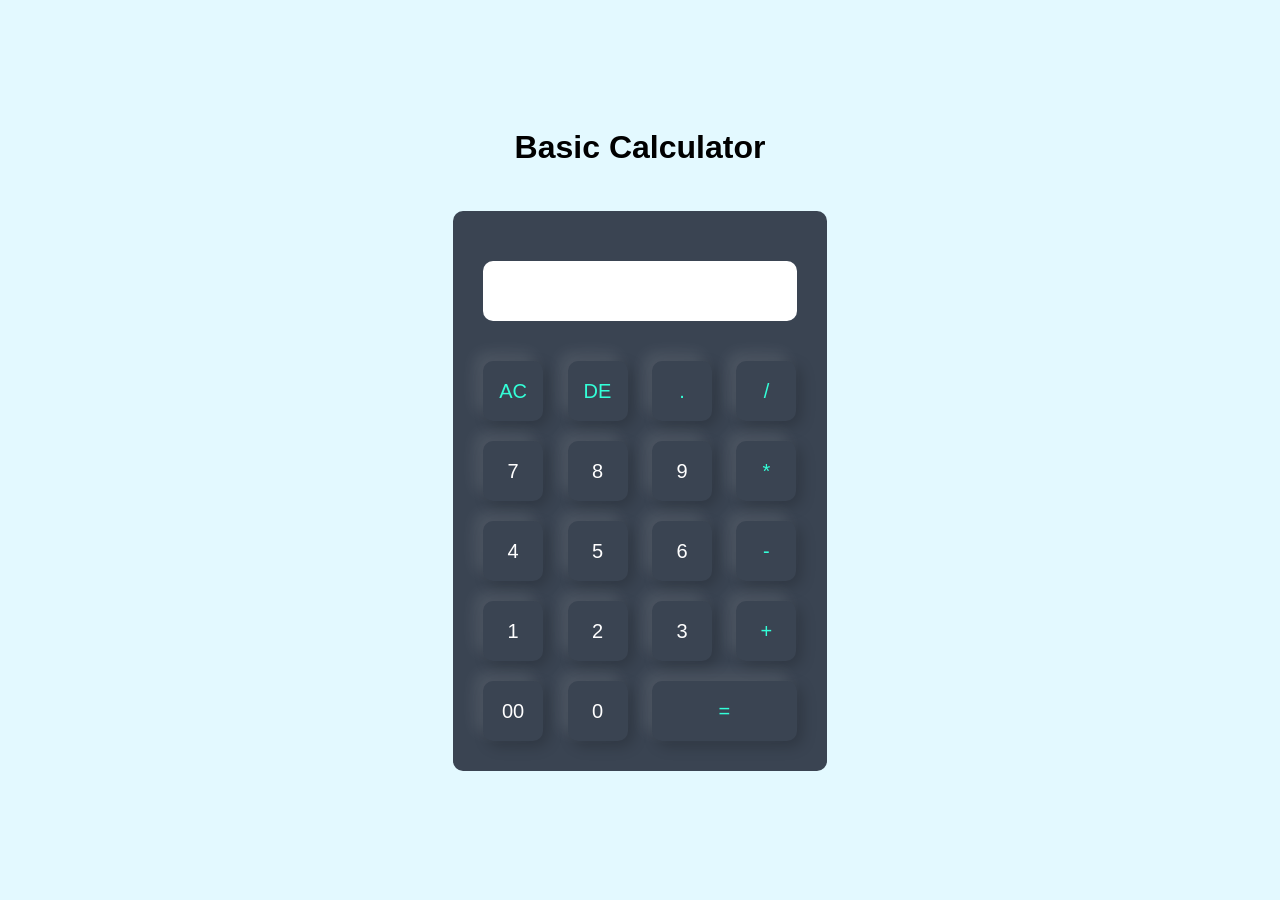
<file: index.html>
<!DOCTYPE html>
<html lang="en">

<head>
    <meta charset="UTF-8">
    <meta http-equiv="X-UA-Compatible" content="IE=edge">
    <meta name="viewport" content="width=device-width, initial-scale=1.0">
    <title>Calculator</title>
    <link rel="stylesheet" href="calculator.css" type="text/css">
</head>

<body>
    <div class="container">
        <h1>Basic Calculator</h1>
        <div class="calculator">
            <form>
                <div class="display">
                    <input type="text" name="display" class="text">
                </div>
                <div>
                    <input type="button" value="AC" onclick="display.value = ''" class="operator">
                    <input type="button" value="DE" onclick="display.value = display.value.toString().slice(0, -1)" class="operator">
                    <input type="button" value="." onclick="display.value += '.'" class="operator">
                    <input type="button" value="/" onclick="display.value += '/'" class="operator">
                </div>
                <div>
                    <input type="button" value="7" onclick=" display.value +='7' ">
                    <input type="button" value="8" onclick="display.value += '8'">
                    <input type="button" value="9" onclick=" display.value +='9' ">
                    <input type="button" value="*" onclick="display.value += '*'" class="operator">
                </div>
                <div>
                    <input type="button" value="4" onclick="display.value += '4'">
                    <input type="button" value="5" onclick="display.value += '5'">
                    <input type="button" value="6" onclick="display.value += '6'">
                    <input type="button" value="-" onclick="display.value += '-'" class="operator">
                </div>
                <div>
                    <input type="button" value="1" onclick="display.value += '1'">
                    <input type="button" value="2" onclick="display.value += '2'">
                    <input type="button" value="3" onclick="display.value += '3'">
                    <input type="button" value="+" onclick="display.value += '+'" class="operator">
                </div>
                <div>
                    <input type="button" value="00" onclick="display.value += '00'">
                    <input type="button" value="0" onclick="display.value += '0'">
                    <input type="button" value="=" class="equal operator" onclick="display.value = eval(display.value)">
                </div>
            </form>
        </div>
    </div>
</body>

</html>
</file>
<file: calculator.css>
* {
    margin: 0;
    padding: 0;
    font-family: 'poppins', sans-serif;
    box-sizing: border-box;
}

.container {
    width: 100%;
    height: 100vh;
    background: #e3f9ff;
    display: flex;
    align-items: center;
    justify-content: center;
    flex-direction: column;
}

.calculator {
    background: #3a4452;
    padding: 20px;
    border-radius: 10px;
}

h1 {
    background: #e3f9ff;
    display: flex;
    align-items: center;
    justify-content: center;
    margin: 0 0 5vh 0;
}

.calculator form input {
    border: 0;
    outline: 0;
    width: 60px;
    height: 60px;
    border-radius: 10px;
    box-shadow: -8px -8px 15px rgba(255, 255, 255, 0.1), 5px 5px 15px rgba(0, 0, 0, 0.2);
    background: transparent;
    font-size: 20px;
    color: #fff;
    cursor: pointer;
    margin: 10px;
}

form .display {
    display: flex;
    justify-content: flex-end;
    margin: 20px 0;
    border-radius: 5px;
}

form .display input {
    text-align: right;
    flex: 1;
    font-size: 45px;
    box-shadow: none;
}

form input.equal {
    width: 145px;
}

form input.operator {
    color: #33ffd8;
}

form input.text {
    background-color: white;
    color: black;
}
</file>
